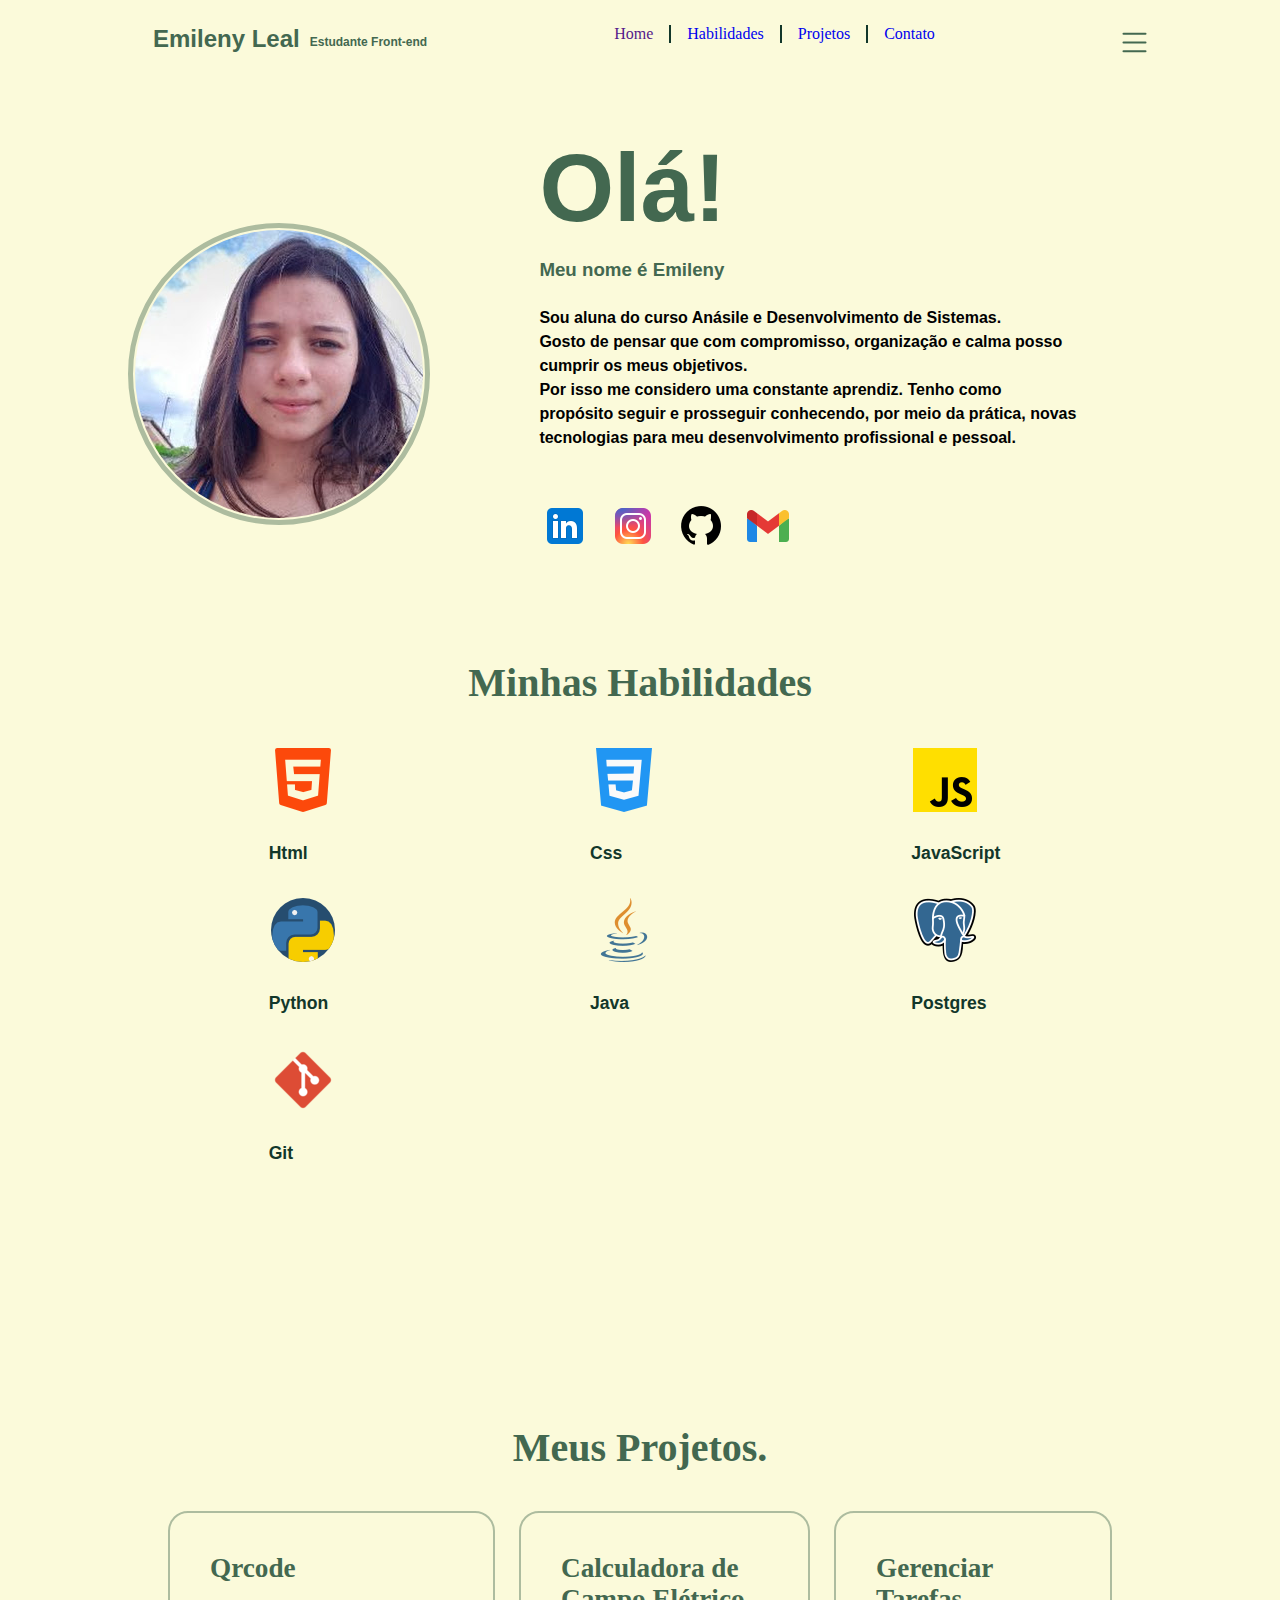
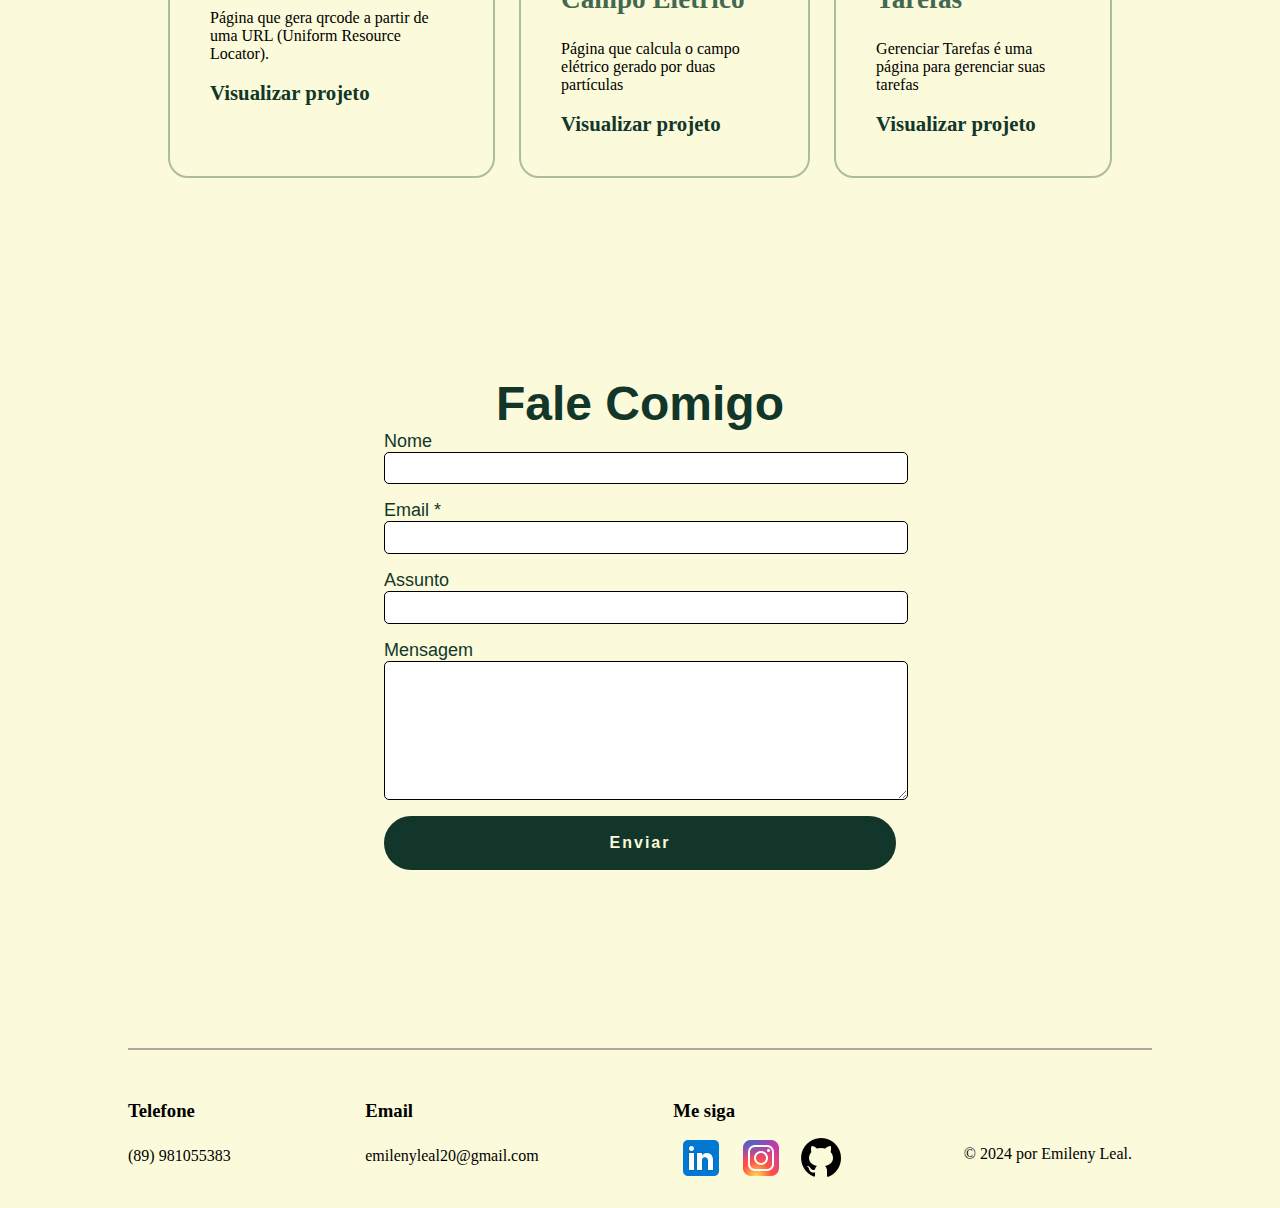
<file: index.html>
<!DOCTYPE html>
<html lang="pt">
<head>
    <meta charset="UTF-8">
    <meta name="viewport" content="width=device-width, initial-scale=1.0">
    <meta name="description" content="Emileny Leal é uma página de apresentação pessoal">
    <title>Emileny Leal</title>
    <link rel="stylesheet" href="css/main.css"  media="screen" aria-disabled="true">
</head>
<body>
    <header class="conteiner">
        <div class="logo"><h2 class="h2-logo">Emileny Leal</h2><span class="est-front">Estudante Front-end</span></div>
        <nav class="menu">
            <ul>
                <li><a href="">Home</a></li>
                <li><a href="#minhas-habilidades">Habilidades</a></li>
                    <li><a href="#meus-projetos">Projetos</a></li>
                    <li><a href="#fale-comigo">Contato</a></li>
                </ul>
            </nav>
            <div class="list-abrir-menu" >
                <svg xmlns="http://www.w3.org/2000/svg" width="35" height="35" fill="currentColor" class="bi bi-list" viewBox="0 0 16 16">
                    <path fill-rule="evenodd" d="M2.5 12a.5.5 0 0 1 .5-.5h10a.5.5 0 0 1 0 1H3a.5.5 0 0 1-.5-.5m0-4a.5.5 0 0 1 .5-.5h10a.5.5 0 0 1 0 1H3a.5.5 0 0 1-.5-.5m0-4a.5.5 0 0 1 .5-.5h10a.5.5 0 0 1 0 1H3a.5.5 0 0 1-.5-.5"/>
                  </svg>
                </div>
                <div class="menu-mobile">
                    <div class="btn-fechar">
                    <svg xmlns="http://www.w3.org/2000/svg" width="16" height="16" fill="currentColor" class="bi bi-x-lg custom-icon" viewBox="0 0 16 16">
                        <path d="M2.146 2.854a.5.5 0 1 1 .708-.708L8 7.293l5.146-5.147a.5.5 0 0 1 .708.708L8.707 8l5.147 5.146a.5.5 0 0 1-.708.708L8 8.707l-5.146 5.147a.5.5 0 0 1-.708-.708L7.293 8z"/>
                      </svg>

                      <nav>
                        <ul>
                            <li><a href="">Home</a></li>
                            <li><a href="#minhas-habilidades">Habilidades</a></li>
                            <li><a href="#meus-projetos">Projetos</a></li>
                            <li><a href="#fale-comigo">Contato</a></li>
                        </ul>
                    </nav>
                </div>
            </div>
    </header>
    <main class="conteiner"> 
        <div class="principal">
            <div class="imagem">
                <img src="imgs/person.jpg" alt="foto da Emileny"/>
            </div>
            <div class="lateral-imagem"> 
                <h2 class="name-ola">Olá!</h2>
                <h3 class="name-titulo">Meu nome é Emileny</h3>
                <p class="name-paragrafo"> Sou aluna do curso Anásile e Desenvolvimento de Sistemas. <br>Gosto de pensar que com compromisso, organização e calma posso cumprir os meus objetivos.<br> Por isso me considero uma constante aprendiz.
                    Tenho como propósito seguir e prosseguir conhecendo, por meio da prática, novas tecnologias para meu desenvolvimento profissional e pessoal.</p>
                
                    <div class="entre-contato">
                        <a href="https://www.linkedin.com/in/emileny-r-255b56202?utm_source=share&utm_campaign=share_via&utm_content=profile&utm_medium=android_app" target="_blank"><img src="imgs/linkedin.png" alt="link para a rede social likendin"/></a>
                        <a href="https://www.instagram.com/emilenyleal?igsh=amcyMWhzODNzYzQy" target="_blank"><img src="imgs/instagram.png" alt="link para a rede social Instragram"/></a>
                        <a href="https://github.com/EmilenyRochaLeal" target="_blank"><img src="imgs/github.png" alt="link do github para visualização de códigos"></a>
                        <a href="mailto:emilenyleal20@gmail.com? subject=subject text" target="_blank"><img src="imgs/gmail.png" alt="link para enviar um email"></a>
                    </div>
            </div>
        </div>

      <div class="habilidades" id="minhas-habilidades">
          <h2 class="meus-projetos">Minhas Habilidades</h2>
        <div class="conteiner-icon">
            <div class="box-icon">
                <img src="imgs/html-5.png" alt="Representação html (liguagem de marcação de hipertexto)">
                <p>Html</p>
            </div>
            <div class="box-icon">
                <img src="imgs/css-3 (1).png" alt="Representação css ()">
                <p>Css</p>
            </div>
            <div class="box-icon">
                <img src="imgs/js.png" alt="imagem da linguagem javaScript">
                <p>JavaScript</p>
            </div>
            <div class="box-icon">
                <img src="imgs/pitao.png" alt="imagem da liguagem python">
                <p>Python</p>
            </div>
            <div class="box-icon">
                <img src="imgs/java.png" alt="imagem da linhuagem java "> 
                <p>Java</p>
            </div>
            <div class="box-icon">
                <img src="imgs/postgre.png" alt="Representação do banco de dados postgres">
                <p>Postgres</p>
            </div>
            <div class="box-icon">
                <img src="imgs/giticon.png" alt="logo do git">
                <p>Git</p>
            </div>
        </div>
      </div>

      <div class="projetos" id="meus-projetos"> 
          <h2 class="meus-projetos">Meus Projetos.</h2>
          <div class="box">
              <div class="projetos-box">
                  <h3>Qrcode</h3>
                  <p>Página que gera qrcode a partir de uma URL (Uniform Resource Locator).</p><br>
                <a href="https://emilenyrochaleal.github.io/GeradorDeQRcode/" target="_blank">Visualizar projeto</a>
            </div>
            <div class="projetos-box">
                <h3>Calculadora de Campo Elétrico</h3>
                <p>Página que calcula o campo elétrico gerado por duas partículas</p><br>
                <a href="https://lealkedna.github.io/CalculadoraDeCampoEletrico/" target="_blank">Visualizar projeto</a>
            </div>
            <div class="projetos-box">
                <h3>Gerenciar Tarefas</h3>
                <p>Gerenciar Tarefas é uma página para gerenciar suas tarefas</p><br>
                <a href="https://ifpi-picos.github.io/js-dom-api-EmilenyRochaLeal/" target="_blank">Visualizar projeto</a>
            </div>
        </div>
      </div>
      
      <div class="contato" id="fale-comigo">
          <div> 
              <h3>
                  <span class="form-titulo">Fale Comigo</span> 
                </h3>
            </div>
    <form action="https://formsubmit.co/capic.2023118tads0008@aluno.ifpi.edu.br"
          method="post" 
          class="form">
          <label for="name">Nome </label>
          <input type="text" name="name" id="name" required>
          <label for="email">Email * </label>
          <input type="email" name="email" id="email" required>
          <label for="assunto">Assunto</label>
          <input type="text" name="assunto" id="assunto">
          <label for="msm">Mensagem</label>
          <textarea name="msm" required id="msm"></textarea>
          <button type="submit" id="bnt-enviar" class="bnt">Enviar</button>
          
        </form>
      </div>
    </main>
    <footer class="conteiner">
        <div class="footer-comp">
        <div class="telefone">
            <h3>Telefone</h3>
            <p>(89) 981055383</p>
        </div>
        <div class="email">
            <h3>Email</h3>
            <p>emilenyleal20@gmail.com</p>
        </div>
        <div class="rede-social">
            <h3>Me siga</h3>
            <div>
                <a href="https://www.linkedin.com/in/emileny-r-255b56202?utm_source=share&utm_campaign=share_via&utm_content=profile&utm_medium=android_app" target="_blank"><img src="imgs/linkedin.png" alt="link para a rede social likendin"/></a>
                <a href="https://www.instagram.com/emilenyleal?igsh=amcyMWhzODNzYzQy" target="_blank"><img src="imgs/instagram.png" alt="link para a rede social Instragram"/></a>
                <a href="https://github.com/EmilenyRochaLeal" target="_blank"><img src="imgs/github.png" alt="link do github para visualização de códigos"></a>
            </div>
        </div>
        <div class="autora">
            <p> &copy; 2024 por Emileny Leal.</p>
        </div>
    </div>
    </footer>
    <script src="js/script.js" defer></script>
</body>
</html>
</file>
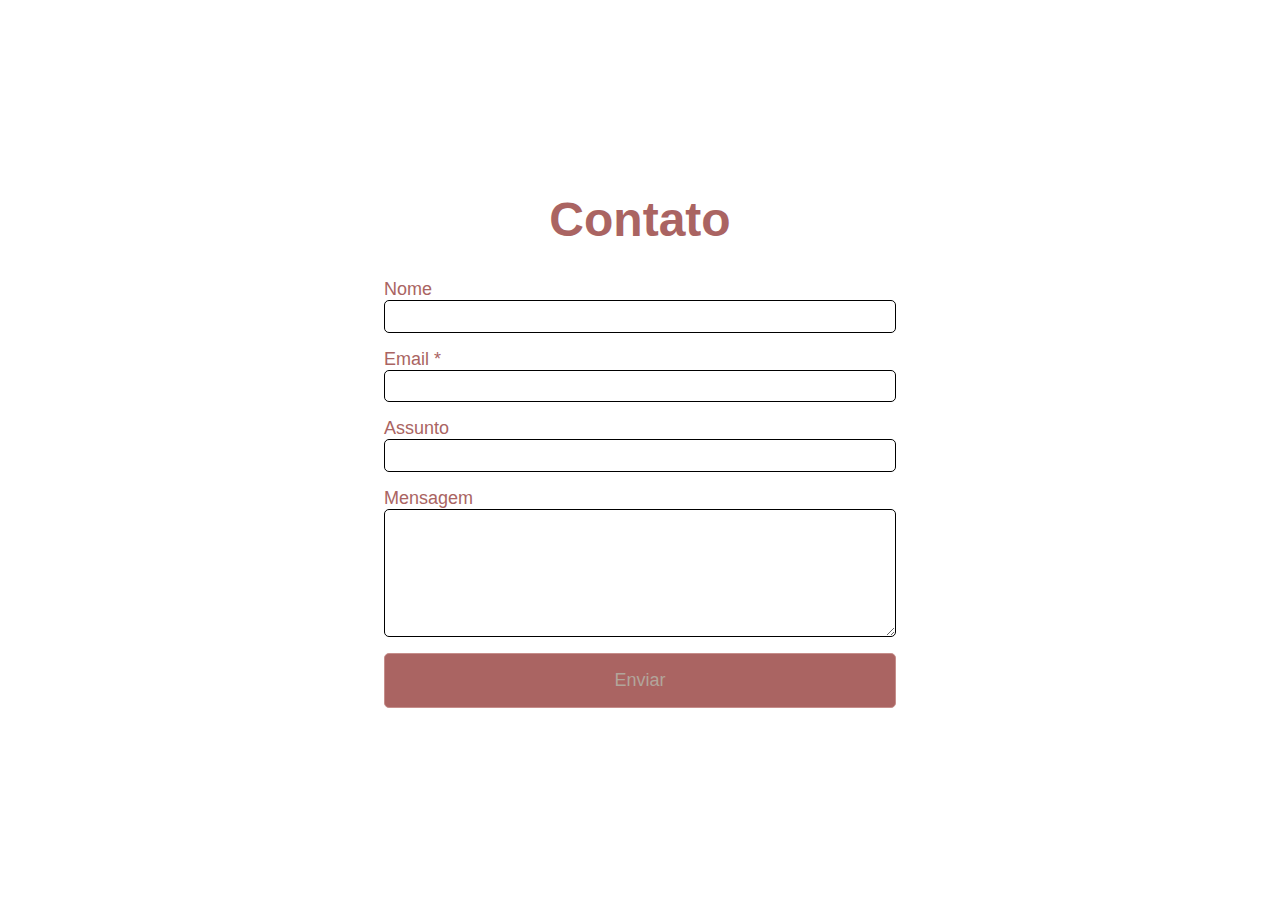
<file: paginas/contato.html>
<!DOCTYPE html>
<html lang="en">
<head>
    <meta charset="UTF-8">
    <meta name="viewport" content="width=device-width, initial-scale=1.0">
    <title>Contato</title>
    <link rel="stylesheet" href="contatoCss.css">
</head>
<body>
    <div> 
        <h1><span>Contato</span></h1>
</div>
<form action="https://formsubmit.co/capic.2023118tads0008@aluno.ifpi.edu.br"
      method="post" 
      class="form">
      <label for="name">Nome </label>
      <input type="text" name="name" id="name" required>
      <label for="email">Email * </label>
      <input type="email" name="email" id="email" required>
      <label for="assunto">Assunto</label>
      <input type="text" name="assunto" id="assunto">
      <label for="msm">Mensagem</label>
      <textarea name="msm" required id="msm"></textarea>
      <button type="submit" id="bnt-enviar">Enviar</button>

    </form>
</body>
</html>
</file>
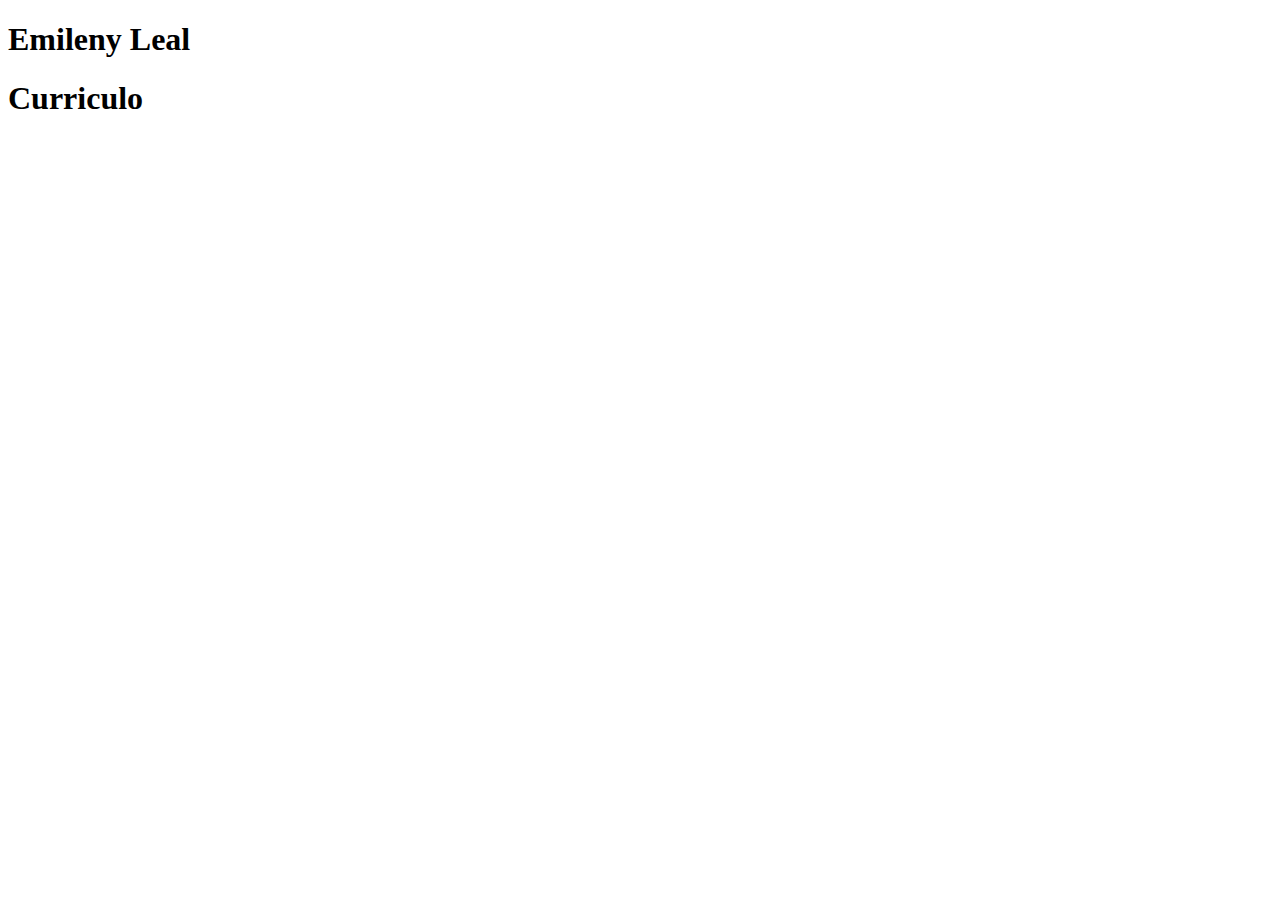
<file: paginas/curriculo.html>
<!DOCTYPE html>
<html lang="en">
<head>
    <meta charset="UTF-8">
    <meta name="viewport" content="width=device-width, initial-scale=1.0">
    <title>Document</title>
</head>
<body>
    <header>
        <h1>Emileny Leal</h1>
    </header>
    <div>
        <div>
            <h1>
                <span>Curriculo</span>
            </h1>
        </div>
    </div>
</body>
</html>
</file>
<file: css/main.css>
*{
    margin: 0;
    padding: 0;
}
body{
    height: 100vh;
    display: flex;
    flex-direction: column;
    justify-content: space-between;
    background-color: #FBFADA;
}
/* Cabeçalho  */
header{
    display: flex;
    justify-content: space-between;
}
header .logo {
    display: flex;
    font-weight: 600;
    color: #436850;
    padding: 25px;
    font-family: Verdana, Geneva, Tahoma, sans-serif;
    cursor: pointer;

}

header .est-front{
    font-size: 12px;
    padding-left: 10px;
    padding-top: 10px;
}

.header , p, ul{
    padding-right:  20px;
    padding-top: 25px;
}
a{
    text-decoration: none;
}
nav.menu ul {
    display: flex;
}
nav.menu li {
    cursor: pointer;
    border-right: 2px solid #12372A;
    padding: 0 1rem;
}
nav li{
    list-style-type: none;
}
nav.menu li:last-child{
    border: none;
}

/* Menu mobile */

.list-abrir-menu{
    color: #436850;
    padding-top: 25px;
    cursor: pointer;

}

.menu-mobile{
    background-color: #12372A;
    height: 100vh;
    position: fixed;
    top: 0;
    right: 0;
    z-index: 99999;
    width: 0%;
    overflow: hidden;
    transition: 0.5s;
}
.menu-mobile.abrir-menu{
    width: 40%;
}
.menu-mobile nav ul{
    text-align: right;
}
.menu-mobile nav ul li a{
    color: #FBFADA;
    font-size: 20px;
    padding: 20px 4%;
    display: block;
}
.menu-mobile li:hover{
    background-color: #436850;
}
.menu-mobile .custom-icon {
    color: #FBFADA;
    width: 30px;
    height: 30px;
}
.menu-mobile .btn-fechar{
    padding: 20px 5%;
    cursor: pointer;
}
/*  Main*/
.conteiner{
    width: 80vw;
    margin: 0 auto;
}
.principal {
    display: flex;
    justify-content: center;
    gap: 3.4rem;
    font-family: Verdana, Geneva, Tahoma, sans-serif;
}
div .imagem {
    display: grid;
    place-items: center;
}
div .imagem img{
    border-radius: 90%;
    max-width: 300px;
    border: 5px solid #ADBC9F;
}
div.lateral-imagem{
    padding: 55px;
    padding-left: 55px;
    padding-bottom: 55px;
}
div .name-ola{
    font-size: 6rem;
    color: #436850;
}

div .name-titulo {
    color: #436850;
    margin-top: 1rem;
}
div .name-paragrafo{
    line-height: 1.5rem;
    color: var(--text-light);
    margin-bottom: 2.5rem;
    font-weight: 600;
}

.entre-contato{
    margin-bottom: 3rem;
}

.entre-contato a{
    margin: 0 0.7rem 0 0;
}

/* Parte de Habilidades */
.habilidades{
    height: 85vh;
}

div.conteiner-icon{
    display: grid;
    grid-template-columns: 100px 100px 100px ;
    justify-content: space-around;
    padding: 30px;
}
.box-icon{
    width: 50px;
    height: 150px;
}
.box-icon p{
    color: #12372A;
    font-family: Verdana, Geneva, Tahoma, sans-serif;
    font-size: 1.1rem;
    font-weight: bold;
}

/* Parte de projetos */
h2.meus-projetos{
    color: #436850;
    font-size: 2.5rem;
    text-align: center;
}

div.box{
    display: flex;
    gap: 1.5rem;
    margin: 2.5rem ;
}

div.projetos-box{
    padding: 40px ;
    border: 2px solid #ADBC9F;
    border-radius: 20px;
}

div.projetos-box:hover{
    transform: scale(1.05);
    box-shadow: 0 0 8px;
}

div.projetos-box h3{
    color: #436850;
    font-size: 1.7rem;
}

.projetos-box a{
    color: #12372A;
    font-size: 1.3rem;
    font-weight: 600;
}

/* Parte de contato */

.contato{
    min-height: 90vh;
    display: flex;
    align-items: center;
    justify-content: center;
    flex-direction: column;
    font-family: sans-serif;
    color: #12372A;
}

.bnt{
    font-size: 1rem;
    font-weight: 600;
    letter-spacing: 2px;
    padding: 1rem 2rem ;
    outline: none;
    border: 2px solid #12372A;
    border-radius: 30px;
    cursor: pointer;
    color: #FBFADA;
    background-color: #12372A;
    
}
.bnt:hover{
    transform: scale(1.05);
}
.form-titulo{
    font-size: 3rem;
    margin-bottom: 2rem;
    text-align: center;
}

form{
    width: 100%;
    max-width: 32rem;
    font-size: 1.125rem;
}

form label, input, textarea, button {
    display: block;
    width: 100%;
}
form label {
    margin-bottom: 0.5;
}
form input, textarea{
    font: inherit;
    padding: 0.3rem;
    margin-bottom: 1rem;
    border: 1px solid;
    border-radius: 5px;
}
form textarea{
    min-height: 8rem;
    resize: vertical;
}

/* Rodapé */
footer {
    display: flex;
    padding: 20px;
}
.footer-comp{
    display: flex;
    justify-content: space-between;
    width: 100%;
    padding-top: 50px;
    border-top: 2px solid #B2A59B ; 

}
.rede-social a, img{
    padding: 2px;
    margin-top: 10px;
}
.autora{
    margin-top: 20px;
}
/* Responsivo footer */
@media screen and (max-width: 965px){
    .principal{
        flex-direction: column;
    }

    .menu{
        display: none;
    }

    .logo{
        font-size: 24px;
        flex-direction: column;
    }
    div.lateral-imagem{
        padding: 0px;
        padding-left: 0px;
    }
    div.box{
        flex-direction: column;
    }
    .projetos-box{
        width: 80%;
        height: 80%;
    }
    .footer-comp{
        flex-direction: column;
    }
    .footer-comp p{
        padding: 0;
        margin-bottom: 10px;
    }

}
</file>
<file: paginas/contatoCss.css>
*{
    margin: 0;
    padding: 0;
    box-sizing: border-box;
}

body{
    min-height: 100vh;
    display: flex;
    align-items: center;
    justify-content: center;
    flex-direction: column;
    font-family: sans-serif;
}

h1{
    font-size: 3rem;
    color: #aa6462;
    margin-bottom: 2rem;
    text-align: center;
    /* line-height: 1.2rem; */
}

form{
    width: 100%;
    max-width: 32rem;
    font-size: 1.125rem;
}

form label, input, textarea, button {
    display: block;
    width: 100%;
}
form label {
    color: #aa6462;
    margin-bottom: 0.5;
}
form input, textarea{
    font: inherit;
    padding: 0.3rem;
    margin-bottom: 1rem;
    border: 1px solid;
    border-radius: 5px;
}
form textarea{
    min-height: 8rem;
    resize: vertical;
}
form button{
    display: block;
    padding: 1rem;
    background: #aa6462;
    color: #B2A59B;
    font-size: 1.125rem;
    font-family: sans-serif;
    border-radius: 5px;
    border: 1px solid #c68e8b;
    cursor: pointer;
}
button:hover{
    background-color: #ffe2dc;
    color: #aa6462;
}
</file>
